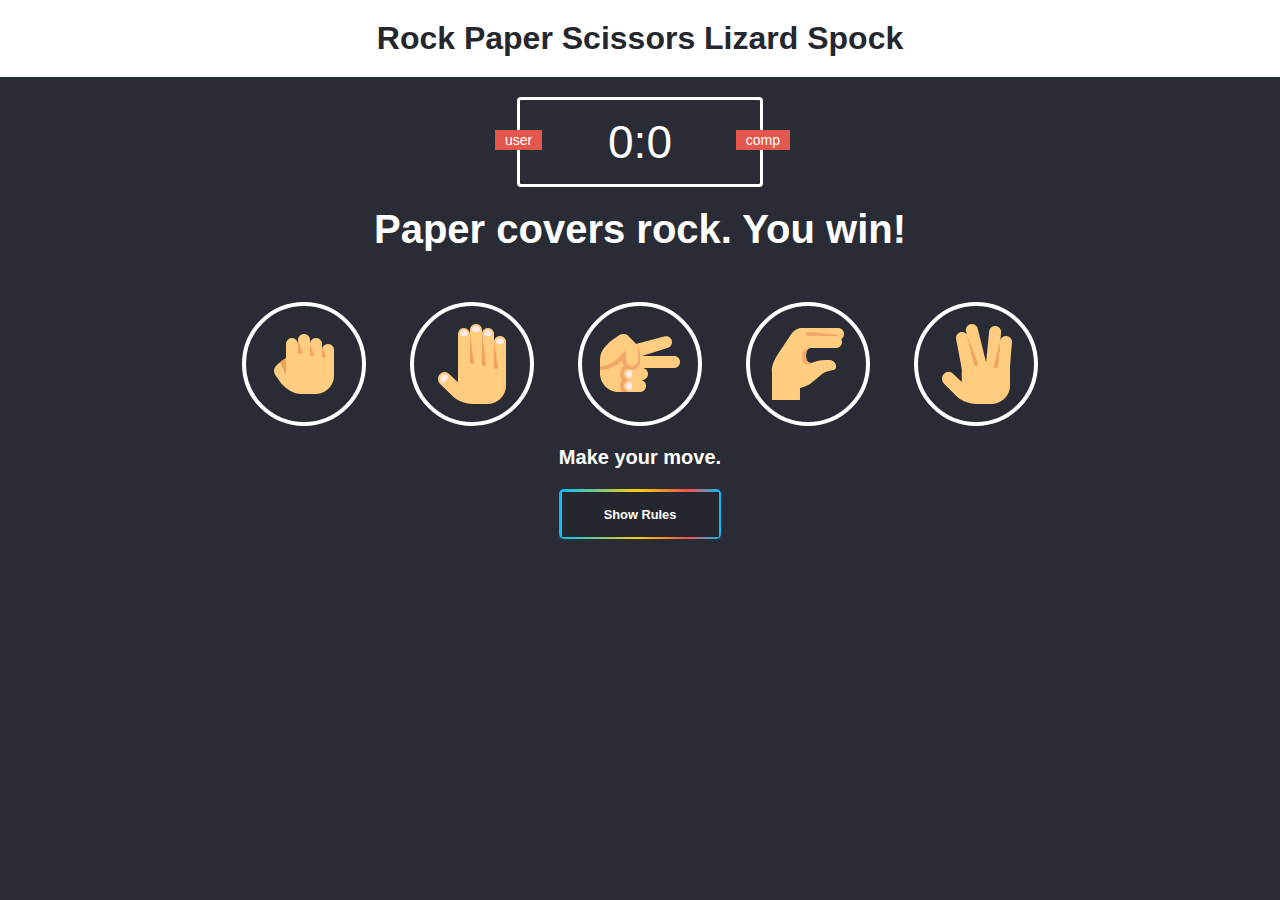
<file: RockPaperScissors/index.html>
<html>
    <head>
        <meta charset="utf-8">
        <title>Rock Paper Scissors Lizard Spock Game</title>
        <link rel="stylesheet" href="styles.css">
    </head>
    <body>
        <header>
            <h1>Rock Paper Scissors Lizard Spock</h1>
        </header>
        <div class="score-board">
            <div id="user-label" class="badge">user</div>
            <div id="computer-label" class="badge">comp</div>
            <span id="user-score">0</span>:<span id="computer-score">0</span>
        </div>

        <div class="result">
            <p>Paper covers rock. You win!</p>
        </div>

        <div class="choices">
            <div class="choice" id="r">
                <img src="images/rock.png" alt="rock">
            </div>
            <div class="choice" id="p">
                <img src="images/paper.png" alt="paper">
            </div>
            <div class="choice" id="sc">
                <img src="images/scissors.png" alt="scissors">
            </div>
            <div class="choice" id="l">
                <img src="images/lizard.png" alt="lizard">
            </div>
            <div class="choice" id="sp">
                <img src="images/spock.png" alt="spock">
            </div>
        </div>

        <p id="action-message">Make your move.</p>
        <div class="rules">
            <button onclick="toggleRules()" class="rules-button" alt="Show Rules"></button>
            <div class='rules-image' style="display: none;">
                <img src="images/rules.png" alt="rules">
            </div>
        </div>
        <script src="app.js" charset="utf-8"></script>
    </body>
</html>
</file>
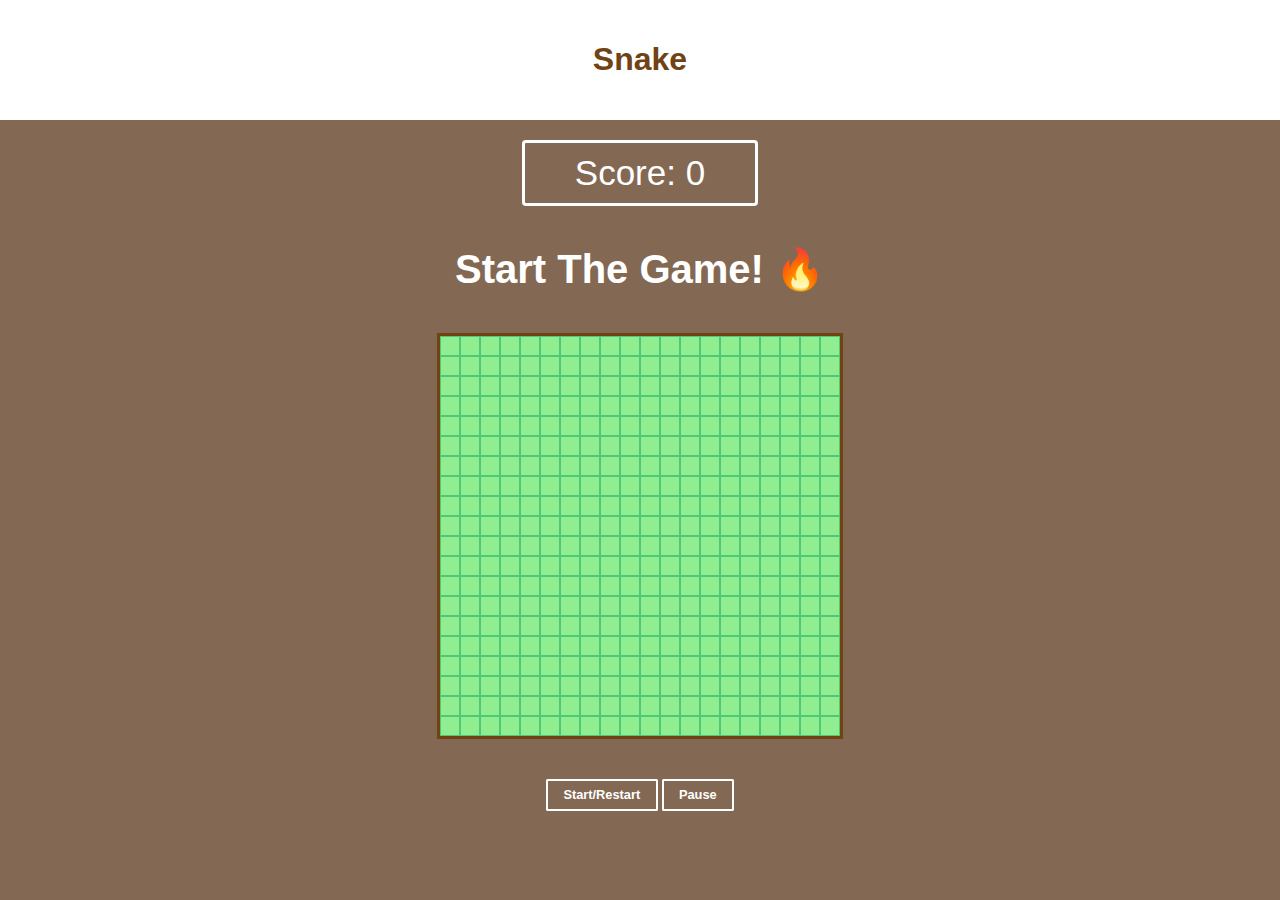
<file: Snake/index.html>
<!DOCTYPE html>
<html lang="en" dir="ltr">
  <head>
    <meta charset="utf-8">
    <script src="app.js" charset="utf-8"></script>
    <link rel="stylesheet" href="style.css">
    <title>Snake Game</title>
  </head>
  <body>
    <header>
      <h1>Snake</h1>
    </header>
    <div class='score'>Score: <span>0</span></div>

    <div class="result">
      <p>Start The Game! 🔥</p>
    </div>

    <div class='grid'>
      <div></div>
      <div></div>
      <div></div>
      <div></div>
      <div></div>
      <div></div>
      <div></div>
      <div></div>
      <div></div>
      <div></div>
      <div></div>
      <div></div>
      <div></div>
      <div></div>
      <div></div>
      <div></div>
      <div></div>
      <div></div>
      <div></div>
      <div></div>
      <div></div>
      <div></div>
      <div></div>
      <div></div>
      <div></div>
      <div></div>
      <div></div>
      <div></div>
      <div></div>
      <div></div>
      <div></div>
      <div></div>
      <div></div>
      <div></div>
      <div></div>
      <div></div>
      <div></div>
      <div></div>
      <div></div>
      <div></div>
      <div></div>
      <div></div>
      <div></div>
      <div></div>
      <div></div>
      <div></div>
      <div></div>
      <div></div>
      <div></div>
      <div></div>
      <div></div>
      <div></div>
      <div></div>
      <div></div>
      <div></div>
      <div></div>
      <div></div>
      <div></div>
      <div></div>
      <div></div>
      <div></div>
      <div></div>
      <div></div>
      <div></div>
      <div></div>
      <div></div>
      <div></div>
      <div></div>
      <div></div>
      <div></div>
      <div></div>
      <div></div>
      <div></div>
      <div></div>
      <div></div>
      <div></div>
      <div></div>
      <div></div>
      <div></div>
      <div></div>
      <div></div>
      <div></div>
      <div></div>
      <div></div>
      <div></div>
      <div></div>
      <div></div>
      <div></div>
      <div></div>
      <div></div>
      <div></div>
      <div></div>
      <div></div>
      <div></div>
      <div></div>
      <div></div>
      <div></div>
      <div></div>
      <div></div>
      <div></div>
      <div></div>
      <div></div>
      <div></div>
      <div></div>
      <div></div>
      <div></div>
      <div></div>
      <div></div>
      <div></div>
      <div></div>
      <div></div>
      <div></div>
      <div></div>
      <div></div>
      <div></div>
      <div></div>
      <div></div>
      <div></div>
      <div></div>
      <div></div>
      <div></div>
      <div></div>
      <div></div>
      <div></div>
      <div></div>
      <div></div>
      <div></div>
      <div></div>
      <div></div>
      <div></div>
      <div></div>
      <div></div>
      <div></div>
      <div></div>
      <div></div>
      <div></div>
      <div></div>
      <div></div>
      <div></div>
      <div></div>
      <div></div>
      <div></div>
      <div></div>
      <div></div>
      <div></div>
      <div></div>
      <div></div>
      <div></div>
      <div></div>
      <div></div>
      <div></div>
      <div></div>
      <div></div>
      <div></div>
      <div></div>
      <div></div>
      <div></div>
      <div></div>
      <div></div>
      <div></div>
      <div></div>
      <div></div>
      <div></div>
      <div></div>
      <div></div>
      <div></div>
      <div></div>
      <div></div>
      <div></div>
      <div></div>
      <div></div>
      <div></div>
      <div></div>
      <div></div>
      <div></div>
      <div></div>
      <div></div>
      <div></div>
      <div></div>
      <div></div>
      <div></div>
      <div></div>
      <div></div>
      <div></div>
      <div></div>
      <div></div>
      <div></div>
      <div></div>
      <div></div>
      <div></div>
      <div></div>
      <div></div>
      <div></div>
      <div></div>
      <div></div>
      <div></div>
      <div></div>
      <div></div>
      <div></div>
      <div></div>
      <div></div>
      <div></div>
      <div></div>
      <div></div>
      <div></div>
      <div></div>
      <div></div>
      <div></div>
      <div></div>
      <div></div>
      <div></div>
      <div></div>
      <div></div>
      <div></div>
      <div></div>
      <div></div>
      <div></div>
      <div></div>
      <div></div>
      <div></div>
      <div></div>
      <div></div>
      <div></div>
      <div></div>
      <div></div>
      <div></div>
      <div></div>
      <div></div>
      <div></div>
      <div></div>
      <div></div>
      <div></div>
      <div></div>
      <div></div>
      <div></div>
      <div></div>
      <div></div>
      <div></div>
      <div></div>
      <div></div>
      <div></div>
      <div></div>
      <div></div>
      <div></div>
      <div></div>
      <div></div>
      <div></div>
      <div></div>
      <div></div>
      <div></div>
      <div></div>
      <div></div>
      <div></div>
      <div></div>
      <div></div>
      <div></div>
      <div></div>
      <div></div>
      <div></div>
      <div></div>
      <div></div>
      <div></div>
      <div></div>
      <div></div>
      <div></div>
      <div></div>
      <div></div>
      <div></div>
      <div></div>
      <div></div>
      <div></div>
      <div></div>
      <div></div>
      <div></div>
      <div></div>
      <div></div>
      <div></div>
      <div></div>
      <div></div>
      <div></div>
      <div></div>
      <div></div>
      <div></div>
      <div></div>
      <div></div>
      <div></div>
      <div></div>
      <div></div>
      <div></div>
      <div></div>
      <div></div>
      <div></div>
      <div></div>
      <div></div>
      <div></div>
      <div></div>
      <div></div>
      <div></div>
      <div></div>
      <div></div>
      <div></div>
      <div></div>
      <div></div>
      <div></div>
      <div></div>
      <div></div>
      <div></div>
      <div></div>
      <div></div>
      <div></div>
      <div></div>
      <div></div>
      <div></div>
      <div></div>
      <div></div>
      <div></div>
      <div></div>
      <div></div>
      <div></div>
      <div></div>
      <div></div>
      <div></div>
      <div></div>
      <div></div>
      <div></div>
      <div></div>
      <div></div>
      <div></div>
      <div></div>
      <div></div>
      <div></div>
      <div></div>
      <div></div>
      <div></div>
      <div></div>
      <div></div>
      <div></div>
      <div></div>
      <div></div>
      <div></div>
      <div></div>
      <div></div>
      <div></div>
      <div></div>
      <div></div>
      <div></div>
      <div></div>
      <div></div>
      <div></div>
      <div></div>
      <div></div>
      <div></div>
      <div></div>
      <div></div>
      <div></div>
      <div></div>
      <div></div>
      <div></div>
      <div></div>
      <div></div>
      <div></div>
      <div></div>
      <div></div>
      <div></div>
      <div></div>
      <div></div>
      <div></div>
      <div></div>
      <div></div>
      <div></div>
      <div></div>
      <div></div>
      <div></div>
      <div></div>
      <div></div>
      <div></div>
      <div></div>
      <div></div>
      <div></div>
      <div></div>
      <div></div>
      <div></div>
      <div></div>
      <div></div>
      <div></div>
      <div></div>
      <div></div>
      <div></div>
      <div></div>
      <div></div>
      <div></div>
      <div></div>
      <div></div>
      <div></div>
      <div></div>
      <div></div>
      <div></div>
      <div></div>
      <div></div>
      <div></div>
    </div>

    <div class='game-controller'>
      <button class='start'>Start/Restart</button>
      <button class='pause'>Pause</button>
    </div>
    
  </body>
</html>
</file>
<file: RockPaperScissors/styles.css>
/* @import url('https://fonts.googleapis.com/css2?family=Asap:400,500,700'); */


* {
    margin: 0;
    padding: 0;
    box-sizing: 0;
}

body {
    background-color: #292c34;
}

header {
    background: white;
    padding: 20px;
}

header > h1 {
    color: #25272e;
    text-align: center;
    font-family: Asap, sans-serif;
}

button {
    color: #FFF;
}

.rules {
    display: flex;
    flex-direction: column;
    align-items: center;
}

.rules-button {
    width: 162px;
    height: 50px;
    background-image: linear-gradient(90deg, #00C0FF 0%, #FFCF00 49%, #FC4F4F 80%, #00C0FF 100%);
    border-radius: 5px;
    display: flex;
    align-items: center;
    justify-content: center;
    font-size: 1vw;
    font-weight: bold;
    border: none;
    margin: 20px 0px;
    font-family: Asap, sans-serif;
}

.rules-button:after {
    content: attr(alt);
    width: 157px;
    height: 45px;
    background-color: #25272e;
    display: flex;
    align-items: center;
    justify-content: center;
}
  
.rules-button:hover {
    cursor: pointer;
    animation: slidebg 2s linear infinite;
}
  
@keyframes slidebg {
    to {
      background-position:20vw;
    }
}

.score-board {
    margin: 20px auto;
    border: 3px solid white;
    border-radius: 4px;
    text-align: center;
    width: 200px;
    color: white;
    font-size: 46px;
    padding: 15px 20px;
    font-family: Asap, sans-serif;
    position: relative;
}

.badge {
    background: #e2584d;
    font-size: 14px;
    padding: 2px 10px;
}

#user-label {
    position: absolute;
    top: 30px;
    left: -25px;
}

#computer-label {
    position: absolute;
    top: 30px;
    right: -30px;
}

.result {
    font-size: 40px;
    color: white;
}

.result > p {
    text-align: center;
    font-weight: bold; 
    font-family: Asap, sans-serif;
}

.choices {
    margin-top: 50px;
    text-align: center;
}

.choice {
    border: 4px solid white;
    border-radius: 50%;
    margin: 0 20px;
    padding: 10px;
    display: inline-block;
    transition: all 0.3s ease;
}

.choice:hover {
    cursor: pointer;
    background: #1d1f24;
}

#action-message {
    text-align: center;
    color: white;
    font-weight: bold;
    font-family: Asap, sans-serif;
    font-size: 20px;
    margin-top: 20px;
}

.green-glow {
    border: 4px solid #4dcc7d;
    box-shadow: 0 0 10px #31b43a;
}

.red-glow {
    border: 4px solid #fc121b;
    box-shadow: 0 0 10px #d01115;
}

.gray-glow {
    border: 4px solid #464647;
    box-shadow: 0 0 10px #25292b;
}
</file>
<file: Snake/style.css>
body {
  background-color: #836953;
  margin: 0;
  max-width: 100%;
}

header {
  background: white;
  padding: 20px;
  border-bottom: 1px;
  border-bottom-color: #704214;
  border-bottom-width: 10px;
}

header > h1 {
  color: #704214;
  text-align: center;
  font-family: Asap, sans-serif;
}

button {
  display: inline-block;
  padding: 0.5em 1.2em;
  border: 2px solid #FFFFFF;
  font-size: 1vw;
  margin: 20px auto;
  border-radius:0.12em;
  box-sizing: border-box;
  font-family:'Asap',sans-serif;
  font-weight: bold;
  color:#FFFFFF;
  background-color: #836953;
  text-align:center;
  transition: all 0.2s;
}

button:hover{
  color:#704214;
  background-color:#FFFFFF;
}

.game-controller {
  display: block;
  margin: 20px auto;
  text-align: center;
}

.result {
  font-size: 40px;
  color: white;
}

.result > p {
  text-align: center;
  font-weight: bold; 
  font-family: Asap, sans-serif;
}

.grid {
  background-color: #90EE90;
  width: 400px;
  height: 400px;
  display: flex;
  flex-wrap: wrap;
  border-style: solid;
  border-color: #704214;
  margin: 0 auto;
}

.grid div {
  box-sizing: border-box;
  width: 20px;
  height: 20px;
  position: relative;
  border-style: solid;
  border-color: #50C878;
  border-width: 1px;
}

.snake {
  background-color: darkgreen;
}


.apple {
	background-size: cover;
	background-image: url(images/apple.png);
}

.score {
  margin: 20px auto;
  border: 3px solid white;
  border-radius: 4px;
  text-align: center;
  width: 200px;
  color: white;
  font-size: 35px;
  padding: 10px 15px;
  font-family: Asap, sans-serif;
  position: relative;
}
</file>
